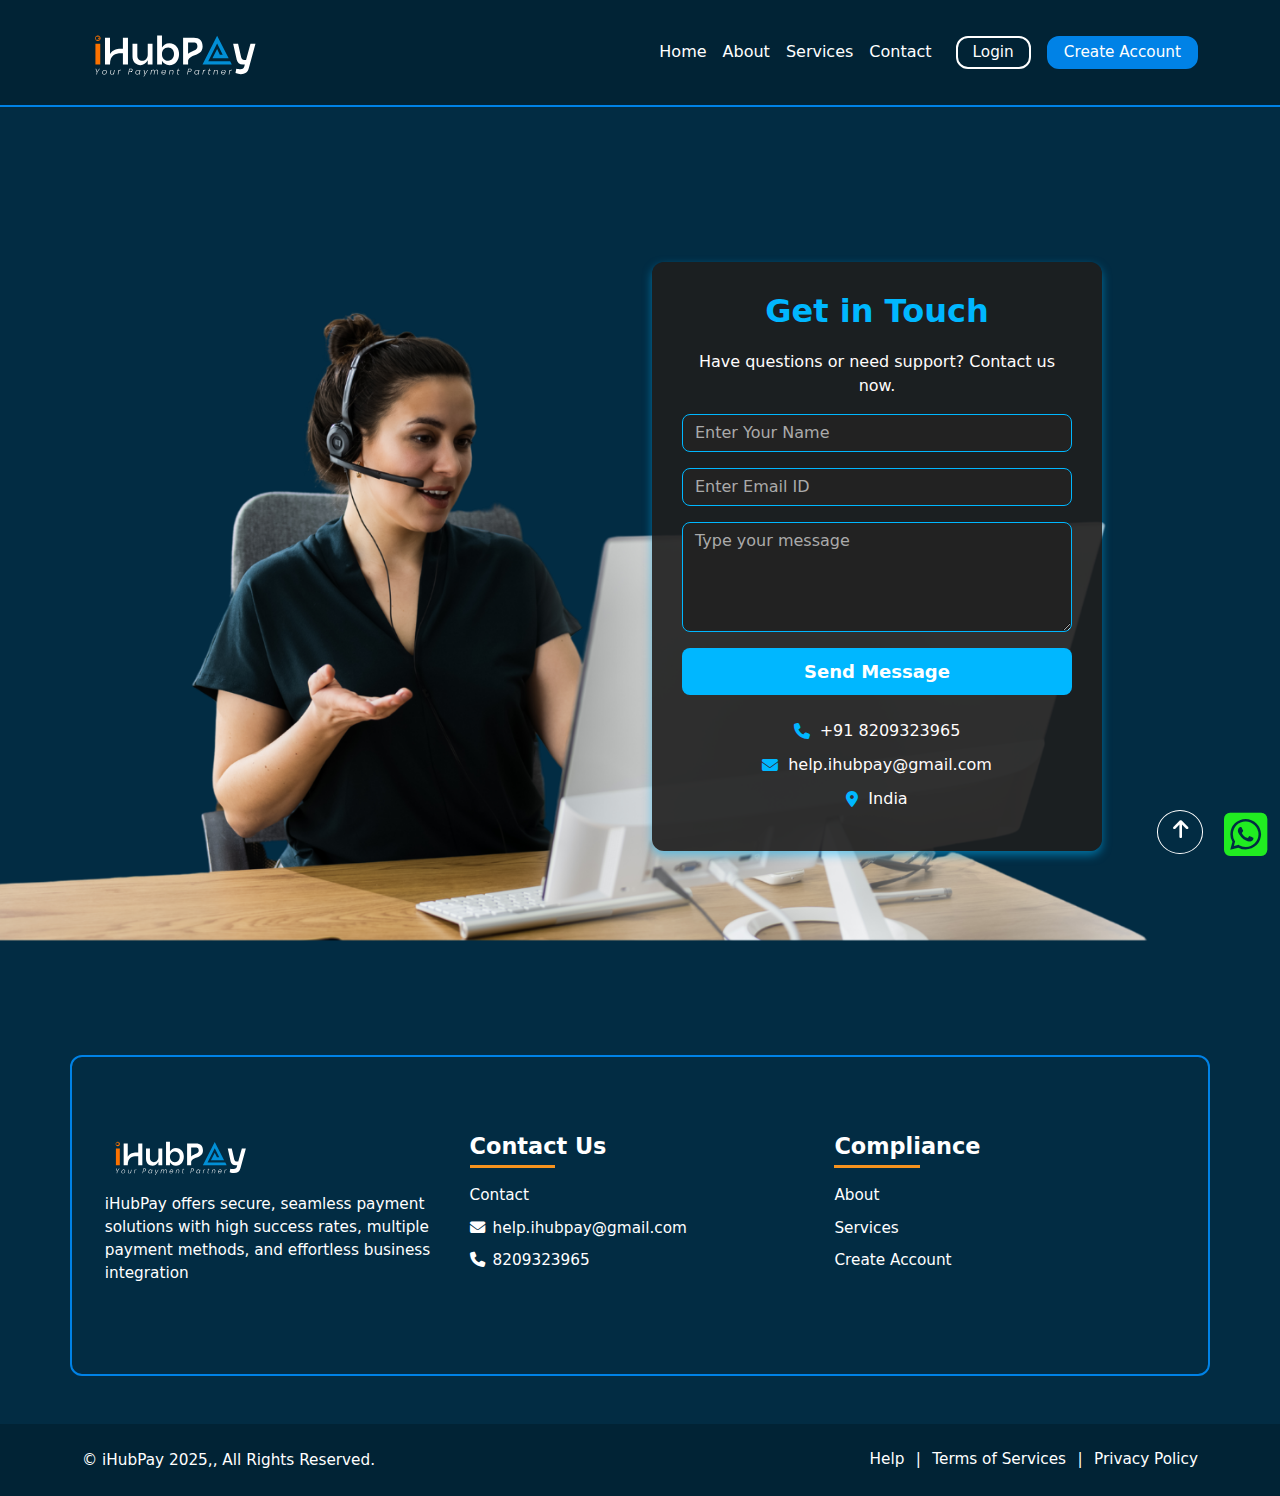
<file: pages/contact.html>
<!DOCTYPE html>
<html lang="en">
<head>
    <meta charset="UTF-8">
    <meta name="viewport" content="width=device-width, initial-scale=1.0">
    <title>Contact Us | iHubPay</title>

       
    <!-- -----------fav-icon------------ -->
    <link rel="icon" type="image/png" sizes="196x196" href="../image/fave-icon.svg">
  <!-- bootstrap cdn -->
  <link href="https://cdn.jsdelivr.net/npm/bootstrap@5.3.0/dist/css/bootstrap.min.css" rel="stylesheet">
  <!-- wow.js -->
  <script src="https://cdnjs.cloudflare.com/ajax/libs/wow/1.1.2/wow.min.js"
    integrity="sha512-Eak/29OTpb36LLo2r47IpVzPBLXnAMPAVypbSZiZ4Qkf8p/7S/XRG5xp7OKWPPYfJT6metI+IORkR5G8F900+g=="
    crossorigin="anonymous" referrerpolicy="no-referrer"></script>
  <!-- animate.css -->
  <link rel="stylesheet" href="https://cdnjs.cloudflare.com/ajax/libs/animate.css/4.1.1/animate.min.css" />
  <!-- fontawesome cdn -->
  <link rel="stylesheet" href="https://cdnjs.cloudflare.com/ajax/libs/font-awesome/6.5.1/css/all.min.css">
  <!-- --------------owl-carousel cdn-------------- -->
  <link rel="stylesheet" href="https://cdnjs.cloudflare.com/ajax/libs/OwlCarousel2/2.3.4/assets/owl.carousel.min.css" />
  <link rel="stylesheet"
    href="https://cdnjs.cloudflare.com/ajax/libs/OwlCarousel2/2.3.4/assets/owl.theme.default.min.css" />
  
  <link rel="stylesheet" href="../style.css">
  <!-- responsive css -->
  <link rel="stylesheet" href="../responsive.css">

    <style>
        .contact-section {
            background: url('../image/ggg.png'); /* Background Image */
            background-color: #022c43;
            background-size: cover;
            display: flex;
            justify-content: center;
            align-items: center;
            height: 100vh;
            color: #fffcfc;
        }



        .contact-container {
            max-width: 450px;
            padding: 30px;
            background: rgba(30, 30, 30, 0.9);
            border-radius: 12px;
            box-shadow: 0 4px 10px rgba(0, 183, 255, 0.5);
            text-align: center;
        }

        .contact-title {
            font-weight: bold;
            color: #00b7ff;
            margin-bottom: 20px;
        }

        .form-control {
            border-radius: 8px;
            background: #222;
            border: 1px solid #00b7ff;
            color: white;
        }

        .form-control::placeholder {
            color: #aaa;
        }

        .contact-btn {
            background-color: #00b7ff;
            color: white;
            font-size: 18px;
            font-weight: bold;
            padding: 10px;
            border-radius: 8px;
            transition: 0.3s;
            border: none;
        }

        .contact-btn:hover {
            background-color: #0085cc;
            box-shadow: 0 0 10px #00b7ff;
            animation: rubberBand;
            animation-duration: 2s;
        }

        .contact-info p {
            font-size: 16px;
            margin: 10px 0;
            display: flex;
            align-items: center;
            justify-content: center;
        }

        .contact-info i {
            margin-right: 10px;
            color: #00b7ff;
        }
        .sign-inlogo{
            padding-top: calc(20px + 0.5vw);
            height: calc(80px + 0.2vw);
            padding-left: 10%;
            /* filter: brightness(0) invert(1); */
        }
    </style>
</head>
<body>



    <!-- Navbar -->
  <nav class="navbar navbar-expand-lg py-3">
    <div class="container">
      <a class="navbar-brand fw-bold" href="../index.html">
        <img class="logo-img" src="../image/logopay.svg" alt="iHubPay Logo">
      </a>
      <button class="navbar-toggler mytogller" type="button" data-bs-toggle="collapse" data-bs-target="#navbarNav">
        <i class="text-white fa-solid fa-bars"></i>
      </button>
      <div class="collapse navbar-collapse" id="navbarNav">
        <ul class="navbar-nav ms-auto">
          <li class="nav-item"><a class="nav-col nav-link" href="../index.html">Home</a></li>
          <li class="nav-item"><a class="nav-col nav-link" href="about.html">About</a></li>
          <li class="nav-item"><a class="nav-col nav-link" href="services.html">Services</a></li>
          <li class="nav-item"><a class="nav-col nav-link" href="contact.html">Contact</a></li>
          <div class="d-flex align-items-center">
            <a href="../pages/login.html" class="login-mybtn mx-lg-3">Login</a>
            <a href="../pages/contact.html" class="create-mybtn">Create Account</a>
          </div>
        </ul>
      </div>
    </div>
  </nav>



   <div class="contact-section">
    <div class="container-fluid">
        <div class="row">
            <div class="col-xxl-6 col-xl-6 col-lg-6 col-md-4 col-sm-12 mb-sm-4">
                <!-- <a href="../index.html"><img src="../image/logopay.svg" alt="logo" class="sign-inlogo"></a> -->
            </div>
            <div class="col-xxl-6 col-xl-6 col-lg-6 col-md-8 col-sm-12">
                <div class="contact-container">
                    <h2 class="contact-title">Get in Touch</h2>
                    <p>Have questions or need support? Contact us now.</p>

                    <form>
                        <div class="mb-3">
                            <input type="text" class="form-control" placeholder="Enter Your Name" required>
                        </div>
                        <div class="mb-3">
                            <input type="email" class="form-control" placeholder="Enter Email ID" required>
                        </div>
                        <div class="mb-3">
                            <textarea class="form-control" rows="4" placeholder="Type your message"></textarea>
                        </div>
                        <button type="submit" class="btn contact-btn w-100">Send Message</button>
                    </form>

                    <div class="contact-info mt-4">
                        <p><i class="fa-solid fa-phone"></i> +91 8209323965</p>
                        <p><i class="fa-solid fa-envelope"></i>help.ihubpay@gmail.com</p>
                        <p><i class="fa-solid fa-map-marker-alt"></i> India</p>
                    </div>
                </div>
            </div>
        </div>
    </div>
   </div>


    <footer class="myfooter">
        <div class="container myfooter-container my-5">
            <div class="row">
                <div class="col-xxl-4 col-xl-4 col-lg-4 col-md-6 col-sm-12">
                    <img class="footlogo-img" src="../image/logo.svg" alt="">
                    <p class="footlogo-desc">
                        iHubPay offers secure, seamless payment solutions with high success rates, multiple payment
                        methods, and effortless business integration
                    </p>
                </div>
    
                <div class="col-xxl-4 col-xl-4 col-lg-4 col-md-6 col-sm-12">
                    <p class="footer-heading">Contact Us</p>
                    <menu class="foot-menu">
                        <li><a href="contact.html">Contact</a></li>
                        <li><a href="mailto:help.ihubpay@gmail.com"><i class="pe-2 fa-solid fa-envelope"></i>help.ihubpay@gmail.com</a></li>
                        <li><a href="tel:+918209323965"><i class="pe-2 fa-solid fa-phone"></i>8209323965</a></li>
                    </menu>
                </div>
                <div class="col-xxl-4 col-xl-4 col-lg-4 col-md-6 col-sm-12">
                    <p class="footer-heading">Compliance</p>
                    <menu class="foot-menu">
                        <li><a href="about.html">About</a></li>
                        <li><a href="services.html">Services</a></li>
                        <li><a href="createaccount.html">Create Account</a></li>
                    </menu>
                </div>
            </div>
    
    
        </div>
    
        <div class="container-fluid copyright-sect py-4">
            <div class="container">
                <div class="row align-items-center">
                    <div class="col-xxl-6 col-xl-6 col-md-6 col-sm-12 copyright-media">
                        <span class="copyright">&#169; iHubPay 2025,, All Rights Reserved.</span>
                    </div>
                    <div class="col-xxl-6 col-xl-6 col-md-6 col-sm-12 foot-helpline d-flex justify-content-end align-items-center copyright-media2">
    
                        <a class="foot-help" href="mailto:help.ihubpay@gmail.com">Help</a>
                        <span class="foot-line">|</span>
                        <a class="foot-help" href="#">Terms of Services</a>
                        <span class="foot-line">|</span>
                        <a class="foot-help" href="#">Privacy Policy</a>
                    </div>
                </div>
            </div>
        </div>
    </footer>
    
      <!-- whatsbtn -->
      <div class="whats-appbtn">
        <a href="https://api.whatsapp.com/send?phone=+918209323965&text=Can%20I%20know%20more%20about%20your%20service.."
          target='_blank'>
          <i class="fa-brands fa-square-whatsapp"></i>
        </a>
      </div>
    
    
      <!-- airo-btn -->
      <div class="airo-topbtn">
        <a href="#">
            <i class="fa-solid fa-arrow-up"></i>
        </a>
    </div>
</body>
</html>
</file>
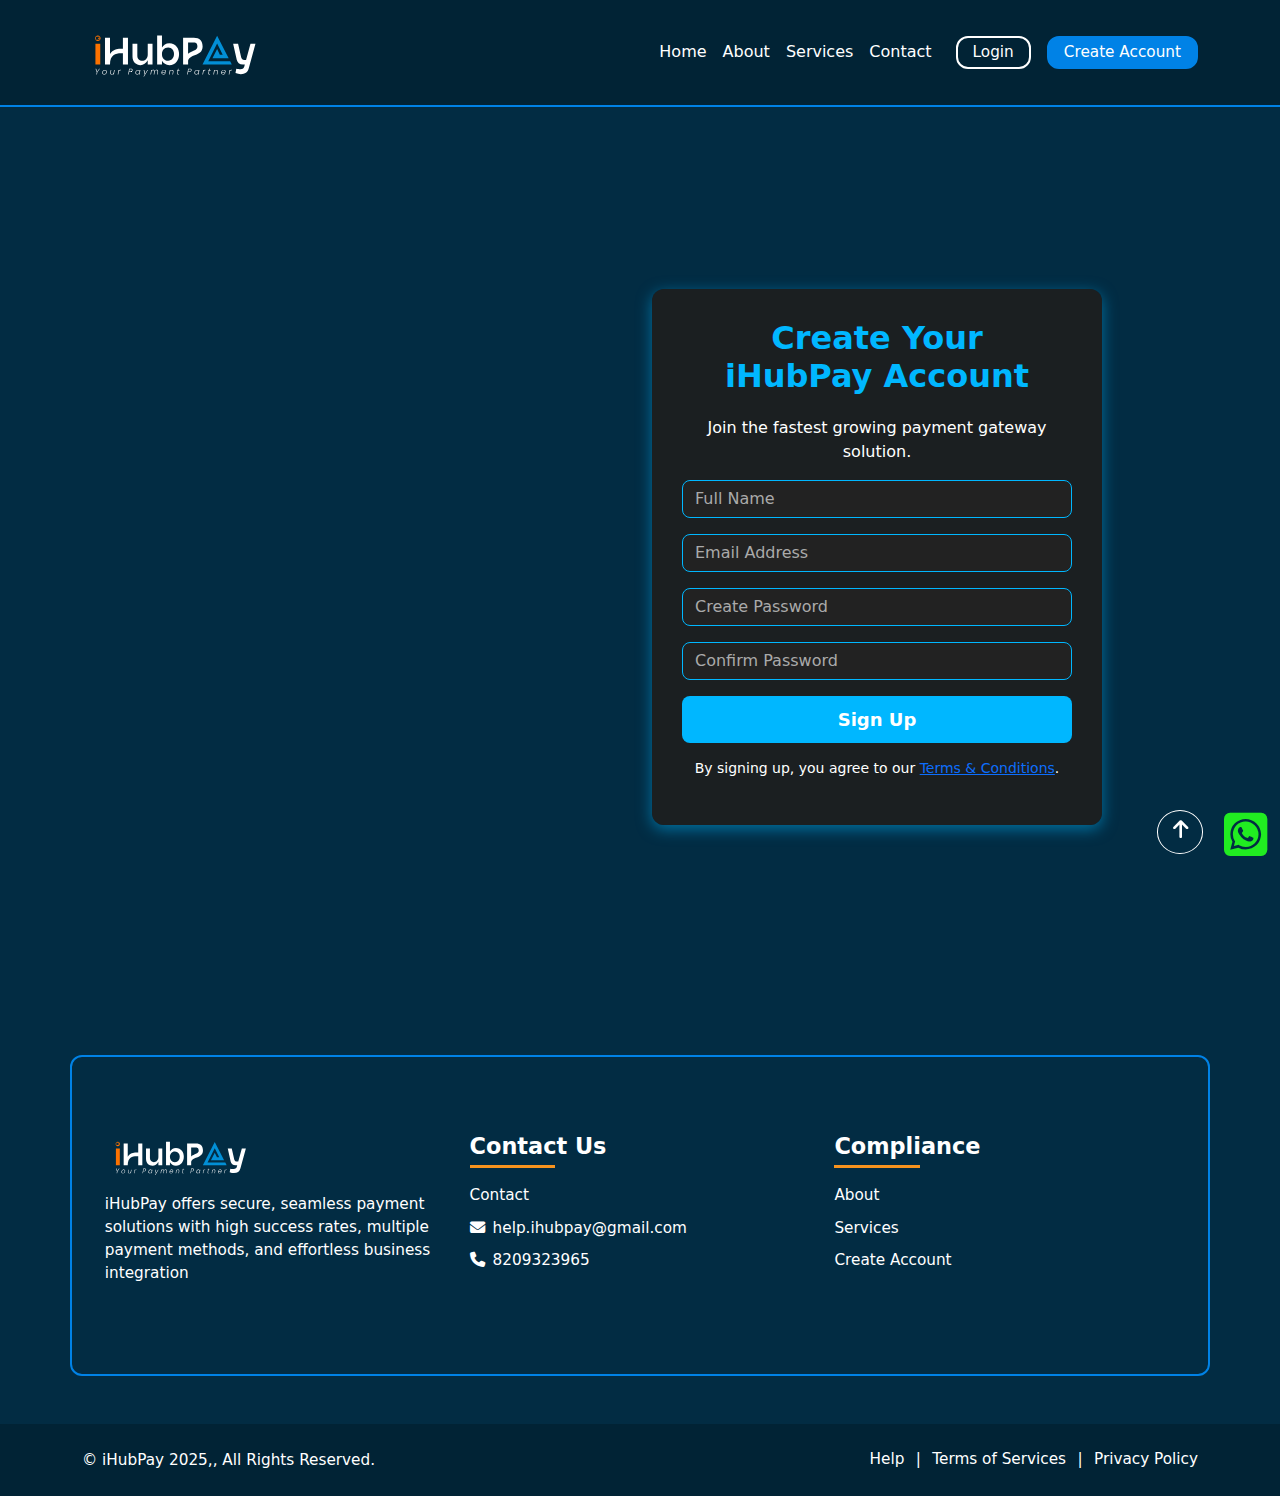
<file: pages/createaccount.html>
<!DOCTYPE html>
<html lang="en">
<head>
    <meta charset="UTF-8">
    <meta name="viewport" content="width=device-width, initial-scale=1.0">
    <title>Create Account | iHubPay</title>
        <!-- -----------fav-icon------------ -->
    <link rel="icon" type="image/png" sizes="196x196" href="../image/fave-icon.svg">
    <!-- bootstrap cdn -->
    <link href="https://cdn.jsdelivr.net/npm/bootstrap@5.3.0/dist/css/bootstrap.min.css" rel="stylesheet">
    <!-- wow.js -->
    <script src="https://cdnjs.cloudflare.com/ajax/libs/wow/1.1.2/wow.min.js"
      integrity="sha512-Eak/29OTpb36LLo2r47IpVzPBLXnAMPAVypbSZiZ4Qkf8p/7S/XRG5xp7OKWPPYfJT6metI+IORkR5G8F900+g=="
      crossorigin="anonymous" referrerpolicy="no-referrer"></script>
    <!-- animate.css -->
    <link rel="stylesheet" href="https://cdnjs.cloudflare.com/ajax/libs/animate.css/4.1.1/animate.min.css" />
    <!-- fontawesome cdn -->
    <link rel="stylesheet" href="https://cdnjs.cloudflare.com/ajax/libs/font-awesome/6.5.1/css/all.min.css">
    <!-- --------------owl-carousel cdn-------------- -->
    <link rel="stylesheet" href="https://cdnjs.cloudflare.com/ajax/libs/OwlCarousel2/2.3.4/assets/owl.carousel.min.css" />
    <link rel="stylesheet"
      href="https://cdnjs.cloudflare.com/ajax/libs/OwlCarousel2/2.3.4/assets/owl.theme.default.min.css" />
    
    <link rel="stylesheet" href="../style.css">
    <!-- responsive css -->
    <link rel="stylesheet" href="../responsive.css">
    <style>
        .create-account{
            background-color: #022c43;
            background-size: cover;
            display: flex;
            justify-content: center;
            align-items: center;
            height: 100vh;
            color: white;
        }


        

        .account-container {
            max-width: 450px;
            padding: 30px;
            background: rgba(30, 30, 30, 0.9);
            border-radius: 12px;
            box-shadow: 0 4px 15px rgba(0, 183, 255, 0.5);
            text-align: center;
        }

        .account-title {
            font-weight: bold;
            color: #00b7ff;
            margin-bottom: 20px;
        }

        .form-control {
            border-radius: 8px;
            background: #222;
            border: 1px solid #00b7ff;
            color: white;
        }

        .form-control::placeholder {
            color: #aaa;
        }

        .account-btn {
            background-color: #00b7ff;
            color: white;
            font-size: 18px;
            font-weight: bold;
            padding: 10px;
            border-radius: 8px;
            transition: 0.3s;
            border: none;
        }

        .account-btn:hover {
            background-color: #0085cc;
            box-shadow: 0 0 10px #00b7ff;
        }

        .info-text {
            font-size: 14px;
            margin-top: 15px;
        }

        .sign-inlogo {
            padding-top: 20px;
            height: 80px;
            padding-left: 10%;
            /* filter: brightness(0) invert(1); */
        }

        @media(max-width:768px){
            body{
                height: 110vh;
            }
        }
    </style>
</head>
<body>



    <!-- Navbar -->
  <nav class="navbar navbar-expand-lg py-3">
    <div class="container">
      <a class="navbar-brand fw-bold" href="../index.html">
        <img class="logo-img" src="../image/logopay.svg" alt="iHubPay Logo">
      </a>
      <button class="navbar-toggler mytogller" type="button" data-bs-toggle="collapse" data-bs-target="#navbarNav">
        <i class="text-white fa-solid fa-bars"></i>
      </button>
      <div class="collapse navbar-collapse" id="navbarNav">
        <ul class="navbar-nav ms-auto">
          <li class="nav-item"><a class="nav-col nav-link" href="../index.html">Home</a></li>
          <li class="nav-item"><a class="nav-col nav-link" href="about.html">About</a></li>
          <li class="nav-item"><a class="nav-col nav-link" href="services.html">Services</a></li>
          <li class="nav-item"><a class="nav-col nav-link" href="contact.html">Contact</a></li>
          <div class="d-flex align-items-center">
            <a href="../pages/login.html" class="login-mybtn mx-lg-3">Login</a>
            <a href="../pages/contact.html" class="create-mybtn">Create Account</a>
          </div>
        </ul>
      </div>
    </div>
  </nav>


  <div class="create-account">
    <div class="container-fluid">
        <div class="row">
            <div class="col-xxl-6 col-xl-6 col-lg-6 col-md-4 col-sm-12 mb-sm-4">
                <!-- <a href="../index.html"><img src="../image/logopay.svg" alt="logo" class="sign-inlogo"></a> -->
            </div>
            <div class="col-xxl-6 col-xl-6 col-lg-6 col-md-8 col-sm-12">
                <div class="account-container">
                    <h2 class="account-title">Create Your <br> iHubPay Account</h2>
                    <p>Join the fastest growing payment gateway solution.</p>
                    <form>
                        <div class="mb-3">
                            <input type="text" class="form-control" placeholder="Full Name" required>
                        </div>
                        <div class="mb-3">
                            <input type="email" class="form-control" placeholder="Email Address" required>
                        </div>
                        <div class="mb-3">
                            <input type="password" class="form-control" placeholder="Create Password" required>
                        </div>
                        <div class="mb-3">
                            <input type="password" class="form-control" placeholder="Confirm Password" required>
                        </div>
                        <button type="submit" class="btn account-btn w-100">Sign Up</button>
                    </form>
                    <p class="info-text">By signing up, you agree to our <a href="#">Terms & Conditions</a>.</p>
                </div>
            </div>
        </div>
    </div>
  </div>
   




    <footer class="myfooter">
        <div class="container myfooter-container my-5">
            <div class="row">
                <div class="col-xxl-4 col-xl-4 col-lg-4 col-md-6 col-sm-12">
                    <img class="footlogo-img" src="../image/logo.svg" alt="">
                    <p class="footlogo-desc">
                        iHubPay offers secure, seamless payment solutions with high success rates, multiple payment
                        methods, and effortless business integration
                    </p>
                </div>
    
                <div class="col-xxl-4 col-xl-4 col-lg-4 col-md-6 col-sm-12">
                    <p class="footer-heading">Contact Us</p>
                    <menu class="foot-menu">
                        <li><a href="contact.html">Contact</a></li>
                        <li><a href="mailto:help.ihubpay@gmail.com"><i class="pe-2 fa-solid fa-envelope"></i>help.ihubpay@gmail.com</a></li>
                        <li><a href="tel:+918209323965"><i class="pe-2 fa-solid fa-phone"></i>8209323965</a></li>
                    </menu>
                </div>
                <div class="col-xxl-4 col-xl-4 col-lg-4 col-md-6 col-sm-12">
                    <p class="footer-heading">Compliance</p>
                    <menu class="foot-menu">
                        <li><a href="about.html">About</a></li>
                        <li><a href="services.html">Services</a></li>
                        <li><a href="createaccount.html">Create Account</a></li>
                    </menu>
                </div>
            </div>
    
    
        </div>
    
        <div class="container-fluid copyright-sect py-4">
            <div class="container">
                <div class="row align-items-center">
                    <div class="col-xxl-6 col-xl-6 col-md-6 col-sm-12 copyright-media">
                        <span class="copyright">&#169; iHubPay 2025,, All Rights Reserved.</span>
                    </div>
                    <div class="col-xxl-6 col-xl-6 col-md-6 col-sm-12 foot-helpline d-flex justify-content-end align-items-center copyright-media2">
    
                        <a class="foot-help" href="mailto:help.ihubpay@gmail.com">Help</a>
                        <span class="foot-line">|</span>
                        <a class="foot-help" href="#">Terms of Services</a>
                        <span class="foot-line">|</span>
                        <a class="foot-help" href="#">Privacy Policy</a>
                    </div>
                </div>
            </div>
        </div>
    </footer>
    
      <!-- whatsbtn -->
      <div class="whats-appbtn">
        <a href="https://api.whatsapp.com/send?phone=+918209323965&text=Can%20I%20know%20more%20about%20your%20service.."
          target='_blank'>
          <i class="fa-brands fa-square-whatsapp"></i>
        </a>
      </div>
    
    
      <!-- airo-btn -->
      <div class="airo-topbtn">
        <a href="#">
            <i class="fa-solid fa-arrow-up"></i>
        </a>
    </div>
</body>
</html>
</file>
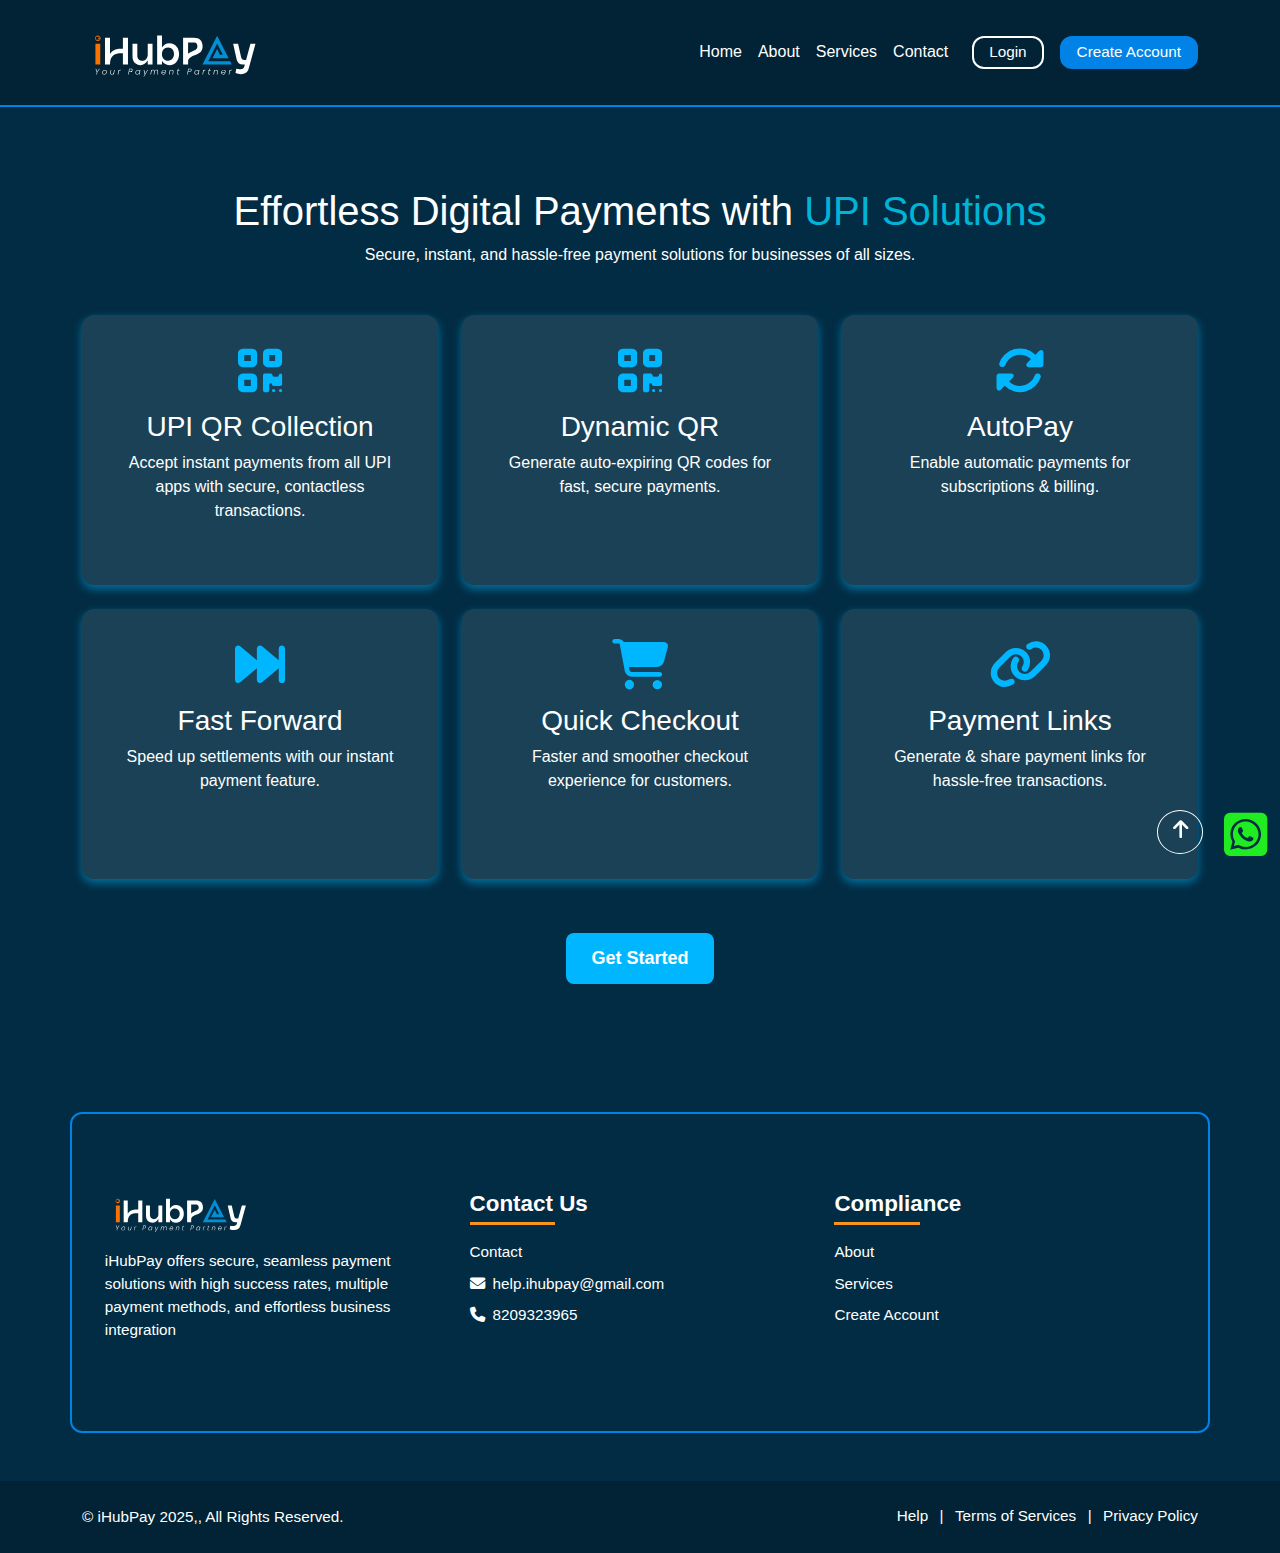
<file: pages/services.html>
<!DOCTYPE html>
<html lang="en">
<head>
    <meta charset="UTF-8">
    <meta name="viewport" content="width=device-width, initial-scale=1.0">
    <title>Our Services | iHubPay</title>
        <!-- -----------fav-icon------------ -->
        <link rel="icon" type="image/png" sizes="196x196" href="../image/fave-icon.svg">
    <!-- bootstrap cdn -->
    <link href="https://cdn.jsdelivr.net/npm/bootstrap@5.3.0/dist/css/bootstrap.min.css" rel="stylesheet">

<!-- wow.js -->
<script src="https://cdnjs.cloudflare.com/ajax/libs/wow/1.1.2/wow.min.js" integrity="sha512-Eak/29OTpb36LLo2r47IpVzPBLXnAMPAVypbSZiZ4Qkf8p/7S/XRG5xp7OKWPPYfJT6metI+IORkR5G8F900+g==" crossorigin="anonymous" referrerpolicy="no-referrer"></script>
<!-- animate.css -->
<link
rel="stylesheet"
href="https://cdnjs.cloudflare.com/ajax/libs/animate.css/4.1.1/animate.min.css"
/>
    <!-- fontawesome cdn -->
    <link rel="stylesheet" href="https://cdnjs.cloudflare.com/ajax/libs/font-awesome/6.5.1/css/all.min.css">
    <link rel="stylesheet" href="../style.css">
    <link rel="stylesheet" href="../responsive.css">
    <style>
        body {
            background: #022c43;
            color: white;
            font-family: 'Poppins', sans-serif;
        }
        .services-section {
            padding: 80px 0;
            text-align: center;
        }
        .service-box {
            background: rgba(255, 255, 255, 0.1);
            padding: 30px;
            border-radius: 12px;
            box-shadow: 0 4px 10px rgba(0, 183, 255, 0.5);
            transition: transform 0.3s, box-shadow 0.3s;
            min-height: 270px;
            position: relative;
            overflow: hidden;
        }
        .service-box:hover {
            background: rgba(0, 183, 255, 0.5);
            transform: translateY(-8px);
            box-shadow: 0 6px 15px rgba(0, 183, 255, 0.7);
            animation: pulse 1s;
        }
        .service-icon {
            font-size: 50px;
            color: #00b7ff;
            margin-bottom: 15px;
            transition: transform 0.3s;
        }
        .service-box:hover .service-icon {
            transform: scale(1.2);
        }
        .cta-button {
            display: inline-block;
            margin-top: 30px;
            padding: 12px 25px;
            background: #00b7ff;
            color: white;
            font-size: 18px;
            font-weight: bold;
            border-radius: 8px;
            text-decoration: none;
            transition: 0.3s;
        }
        .cta-button:hover {
            background: #0085cc;
            box-shadow: 0 0 10px #00b7ff;
        }
        .about-section {
            background: rgba(0, 0, 0, 0.2);
            padding: 60px;
            text-align: center;
            border-radius: 12px;
            margin-top: 50px;
        }
    </style>
</head>
<body>
 <!-- Navbar -->
 <nav class="navbar navbar-expand-lg py-3">
    <div class="container">
        <a class="navbar-brand fw-bold" href="../index.html">
            <img class="logo-img" src="../image/logopay.svg" alt="iHubPay Logo">
        </a>
        <button class="navbar-toggler mytogller" type="button" data-bs-toggle="collapse" data-bs-target="#navbarNav">
            <i class="text-white fa-solid fa-bars"></i>
        </button>
        <div class="collapse navbar-collapse" id="navbarNav">
            <ul class="navbar-nav ms-auto">
                <li class="nav-item"><a class="nav-col nav-link" href="../index.html">Home</a></li>
                <li class="nav-item"><a class="nav-col nav-link" href="about.html">About</a></li>
                <li class="nav-item"><a class="nav-col nav-link" href="services.html">Services</a></li>
                <li class="nav-item"><a class="nav-col nav-link" href="contact.html">Contact</a></li>
                <div class="d-flex align-items-center">
                    <a href="login.html" class="login-mybtn mx-lg-3">Login</a>
                    <a href="contact.html" class="create-mybtn">Create Account</a>
            </div>
            </ul>
        </div>
    </div>
</nav>





    <!-- Hero Section -->
    <section class="services-section">
        <div class="container">
            <h1 class="animate__animated animate__fadeInDown">Effortless Digital Payments with <span style="color: #00b4d8;">UPI Solutions</span></h1>
            <p class="mb-5">Secure, instant, and hassle-free payment solutions for businesses of all sizes.</p>
            <div class="row">
                <div class="col-md-4 mb-4">
                    <div class="service-box animate__animated animate__zoomIn">
                        <i class="fas fa-qrcode service-icon"></i>
                        <h3 class="service-title">UPI QR Collection</h3>
                        <p class="service-description">Accept instant payments from all UPI apps with secure, contactless transactions.</p>
                    </div>
                </div>
                <div class="col-md-4 mb-4">
                    <div class="service-box animate__animated animate__zoomIn">
                        <i class="fas fa-qrcode service-icon"></i>
                        <h3 class="service-title">Dynamic QR</h3>
                        <p class="service-description">Generate auto-expiring QR codes for fast, secure payments.</p>
                    </div>
                </div>
                <div class="col-md-4 mb-4">
                    <div class="service-box animate__animated animate__zoomIn">
                        <i class="fas fa-sync-alt service-icon"></i>
                        <h3 class="service-title">AutoPay</h3>
                        <p class="service-description">Enable automatic payments for subscriptions & billing.</p>
                    </div>
                </div>
                <div class="col-md-4 mb-4">
                    <div class="service-box animate__animated animate__zoomIn">
                        <i class="fas fa-fast-forward service-icon"></i>
                        <h3 class="service-title">Fast Forward</h3>
                        <p class="service-description">Speed up settlements with our instant payment feature.</p>
                    </div>
                </div>
                <div class="col-md-4 mb-4">
                    <div class="service-box animate__animated animate__zoomIn">
                        <i class="fas fa-shopping-cart service-icon"></i>
                        <h3 class="service-title">Quick Checkout</h3>
                        <p class="service-description">Faster and smoother checkout experience for customers.</p>
                    </div>
                </div>
                <div class="col-md-4 mb-4">
                    <div class="service-box animate__animated animate__zoomIn">
                        <i class="fas fa-link service-icon"></i>
                        <h3 class="service-title">Payment Links</h3>
                        <p class="service-description">Generate & share payment links for hassle-free transactions.</p>
                    </div>
                </div>
            </div>
            <a href="#" class="cta-button animate__animated animate__fadeInUp">Get Started</a>
        </div>
    </section>

    
    

    <footer class="myfooter">
        <div class="container myfooter-container my-5">
            <div class="row">
                <div class="col-xxl-4 col-xl-4 col-lg-4 col-md-6 col-sm-12">
                    <img class="footlogo-img" src="../image/logo.svg" alt="">
                    <p class="footlogo-desc">
                        iHubPay offers secure, seamless payment solutions with high success rates, multiple payment
                        methods, and effortless business integration
                    </p>
                </div>
    
                <div class="col-xxl-4 col-xl-4 col-lg-4 col-md-6 col-sm-12">
                    <p class="footer-heading">Contact Us</p>
                    <menu class="foot-menu">
                        <li><a href="contact.html">Contact</a></li>
                        <li><a href="mailto:help.ihubpay@gmail.com"><i class="pe-2 fa-solid fa-envelope"></i>help.ihubpay@gmail.com</a></li>
                        <li><a href="tel:+918209323965"><i class="pe-2 fa-solid fa-phone"></i>8209323965</a></li>
                    </menu>
                </div>
                <div class="col-xxl-4 col-xl-4 col-lg-4 col-md-6 col-sm-12">
                    <p class="footer-heading">Compliance</p>
                    <menu class="foot-menu">
                        <li><a href="about.html">About</a></li>
                        <li><a href="services.html">Services</a></li>
                        <li><a href="createaccount.html">Create Account</a></li>
                    </menu>
                </div>
            </div>
    
    
        </div>
    
        <div class="container-fluid copyright-sect py-4">
            <div class="container">
                <div class="row align-items-center">
                    <div class="col-xxl-6 col-xl-6 col-md-6 col-sm-12 copyright-media">
                        <span class="copyright">&#169; iHubPay 2025,, All Rights Reserved.</span>
                    </div>
                    <div class="col-xxl-6 col-xl-6 col-md-6 col-sm-12 foot-helpline d-flex justify-content-end align-items-center copyright-media2">
    
                        <a class="foot-help" href="mailto:help.ihubpay@gmail.com">Help</a>
                        <span class="foot-line">|</span>
                        <a class="foot-help" href="#">Terms of Services</a>
                        <span class="foot-line">|</span>
                        <a class="foot-help" href="#">Privacy Policy</a>
                    </div>
                </div>
            </div>
        </div>
    </footer>
    
      <!-- whatsbtn -->
      <div class="whats-appbtn">
        <a href="https://api.whatsapp.com/send?phone=+918209323965&text=Can%20I%20know%20more%20about%20your%20service.."
          target='_blank'>
          <i class="fa-brands fa-square-whatsapp"></i>
        </a>
      </div>
    
    
      <!-- airo-btn -->
      <div class="airo-topbtn">
        <a href="#">
            <i class="fa-solid fa-arrow-up"></i>
        </a>
    </div>
    
    


    <!-- wow js -->
     <script>
        new WOW().init();
     </script>
    <script src="https://cdn.jsdelivr.net/npm/bootstrap@5.3.0/dist/js/bootstrap.bundle.min.js"></script>
</body>
</html>
</file>
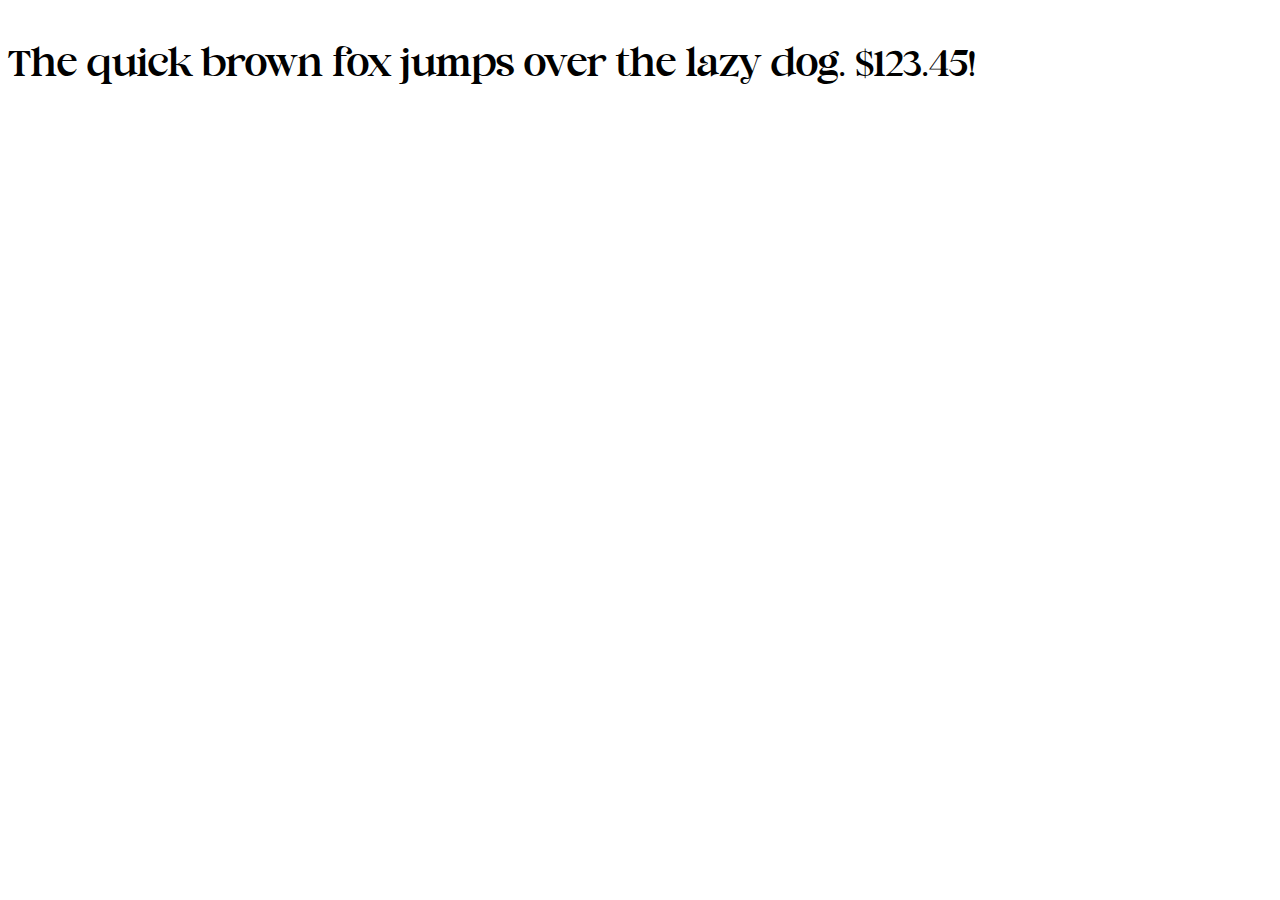
<file: Font/cinema-sunday/Web-TT/cinema sunday.html>
<!DOCTYPE html PUBLIC "-//W3C//DTD XHTML 1.0 Strict//EN" "http://www.w3.org/TR/xhtml1/DTD/xhtml1-strict.dtd">
<html lang="en" xml:lang="en" xmlns="http://www.w3.org/1999/xhtml">
<head>
<meta content="text/html; charset=utf-8" http-equiv="content-type"/>
<meta content="en-us" http-equiv="Content-Language"/>
<title>cinema sunday Regular - Web Font Specimen</title>
<link rel="stylesheet" type="text/css" media="screen" href="cinema sunday.css" />
<style type="text/css" media="screen">
body { font-size: 42px; font-family: "cinemasunday", Georgia; }
</style>
</head>
<body>
<p contenteditable="true">The quick brown fox jumps over the lazy dog. $123.45!</p>
</body>
</html>
</file>
<file: style.css>
*{
    margin: 0;
    padding: 0;
    box-sizing: border-box;
}

/* _________add font family___________ */

@font-face{
    font-family: mytekure;
    src: url('Font/Tektur/static/Tektur-SemiBold.ttf');
}
@font-face{
    font-family: cinema-sunday;
    src: url('Font/cinema-sunday/Web-TT/cinema\ sunday.ttf');
}
@font-face{
    font-family: georgi;
    src: url('Font/georgi/GeorginoDisplay-Regular.ttf');
}

@font-face{
    font-family: nba-rachit;
    src: url('Font/nbarchit/NBArchitektStdNeue-Regular.otf');
}
:root {
    --primary-color: #0082E6;
    --accent-color: #F7931E;
    --myBlack:#043448;
    --darkBlue:#005249 ;
    --myWhite:#ffffff;
    --dimWhite:#ada7a7;
}

body{
    background-color: #022c43;
}

/* navbar */
nav{
    background-color: rgba(0, 0, 0, 0.2);
    border-bottom: 2px solid #0082E6;
}



.btn-primary {
    background-color: var(--primary-color);
    border-color: var(--primary-color);
}
.btn-primary:hover {
    background-color: var(--accent-color);
    border-color: var(--accent-color);
}



.payment-image{
    height: calc(350px + 10vw);
    width: 70%;
}

.nav-col{
    color: var(--myWhite);
}

.nav-item:hover .nav-col{
    color: var(--accent-color);
}


.login-mybtn{
    text-decoration: none;
    color: var(--myWhite);
    padding: 3px 15px;
    border: 0.13rem solid var(--myWhite);
    border-radius: 12px;
    font-size: calc(14px + 0.1vw);
    font-weight: 500;
}
.login-mybtn:hover{
    background-color: var(--myWhite);
    color: var(--accent-color);
    border: 2px solid var(--myWhite);
    border-radius: 12px;
}

.create-mybtn{
    background-color:var(--primary-color);
    text-decoration: none;
    color: var(--myWhite);
    padding: 3px 15px;
    border: 0.13rem solid var(--primary-color);
    border-radius: 12px;
    font-size: calc(14px + 0.1vw);
    font-weight: 500;
}
.create-mybtn:hover{
    background-color: var(--accent-color);
    border: 2px solid var(--accent-color);
    border-radius: 12px;
}

.logo-img{
    height: calc(50px + 1vw);
}

/* first-section */
.hero-section {
    background: #022c43;
    min-height: 65vh;
    display: flex;
    align-items: center;
    justify-content: center;
}

.your-trusted{
    font-size: calc(30px + 5vw);
    line-height: calc(30px + 5vw);
    text-transform:capitalize;
    color: var(--myWhite);
    /* font-family: cinema-sunday; */
    font-family: georgi;

}
.your-trusted span{
    display: inline-block;

}
.hero-text{
    margin-top: calc(10px + 0.5vw);
    font-size: 1.2rem;
    color: var(--myWhite);
}

.hero-btn{
    display: inline-block;
    margin-top: calc(10px + 0.5vw);
    text-decoration: none;
    color: var(--myWhite);
    padding: 10px 15px;
    border: 2px solid var(--myWhite);
    border-radius: 12px;
    font-size: calc(14px + 0.2vw);
    font-weight: 500;
}
.hero-btn:hover{
    background-color: var(--accent-color);
    border: 2px solid var(--primary-color);

}
.about-ushead{
    font-size: calc(14px + 0.1vw);
    font-weight: 600;
    color: var(--primary-color);
}


.about-usdesc{
    font-family: nba-rachit;
    font-size: calc(18px + 0.2vw);
    font-weight: 700;
    color: var(--myWhite);
    text-align: start;
}


.about-description{
    font-size: calc(14px + 0.1vw);
    font-weight: 400;
    color: var(--dimWhite);
    text-align: start;
    margin-top: -10px;
}


.atihub{
    font-size: calc(16px + 0.1vw);
    font-weight: 600;
    color: var(--myWhite);
}

.dynamic-font{
    font-family: mytekure;
}


/* +++++++++++++++++++++++++++ */
.main-heading{
    font-size: calc(30px + 1vw);
    font-weight: 700;
    text-align: start;
    color: var(--myWhite);
    font-family: georgi;
    text-transform: capitalize;
}
.main-heading:hover {
    animation: bounce; /* Animate.css predefined animation */
    animation-duration: 1s;
}

/* ------------------for both card section-------------------  */
.first-card:hover {
    animation: pulse; /* Animate.css effect */
    animation-duration: 1s;
}

    .card-heading{
        font-size: calc(18px + 0.4vw);
        text-align: center;
        color:#00b4d8;
        font-weight: 600;
    }

    .card-description{
        font-size: calc(14px + 0.1vw);
        color: #ada7a7;
        font-weight: 400; 
    }

/* ++++++++++++Why Choose iHubPay?++++++++++++ */
.first-card{
    border: 5px solid #00b4d8;
    background-color: none!important;
}
.card-image{
    padding: 20px;
  display: flex;
  justify-content: center;
  align-items: center;
}
.card-imagechild{
    width: 100%;
    height: calc(180px + 1vw);
}

.card-description1{
    font-size: calc(14px + 0.1vw);
    color: #111;
    text-align: center;
    font-weight: 400; 
}


/* ------------Comprehensive Solutions------------- */
.comp-solutions{
    font-size: calc(30px + 1vw);
    font-weight: 700;
    font-family: georgi;
    color: var(--myWhite);
    text-transform: capitalize;
}
.feature-card {
    padding: 20px;
    background: var(--myWhite);
    border: 2px solid #00b4d8; /* Added white border */
    border-radius: 10px;
    text-align: center;
    transition: 0.3s;
}
.feature-card:hover {
    background: rgba(255, 255, 255, 0.2);
        /* background: rgba(0, 183, 255, 0.5); */
        transform: translateY(-8px);
        box-shadow: 0 6px 15px rgba(10, 138, 189, 0.7);
        animation: pulse 1s;
}
.feature-card i {
    font-size: 40px;
    color: #00b4d8;
    margin-bottom: 15px;
}
/* ++++++++++++++++++track-fast+++++++++++++++++++ */
.track-fast{
            background: rgba(0, 0, 0, 0.2);
    /* background:linear-gradient(to right, rgba(255,0,0,0), rgb(56, 56, 219)); */
}
.phone-seamless{
    height: calc(500px + 5vw);
}
.phone-seamless:hover {
    animation: zoomIn 0.5s;
    transform: scale(1.2);
}
.get-onboard{
    font-size: calc(20px + 0.6vw);
    font-weight: 600;
    color: var(--myWhite);
    /* text-align: start; */
}
.get-menu{
    list-style: none;
    text-align:start;
}

.get-menu li{
    line-height:calc(28px + 0.2vw);
    color: var(--myWhite);
}

.get-menu li i{
    display: inline-block;
    color:var(--accent-color);
    margin: 5px;
    padding: 6px 8px;
    background-color: var(--myWhite);
    border-radius: 100%;
}
.learn-morebtn{
    display: inline;
    line-height: 0px;
    text-decoration: none;
    color: var(--myBlack);
    padding: 12px 15px;
    font-size: calc(14px + 0.1vw);
    font-weight: 500;
    background-color:var(--myWhite);
    border-radius: 6px;
}
.learn-morebtn i{
    font-size: 12px;
    padding-left:5px;
}


/* footer */

.myfooter-container{
    margin-top: calc(30px + 1vw);
    margin-bottom: calc(30px + 1vw);
    padding: calc(60px + 1vw) calc(20px + 1vw);
    border: 2px solid #0082E6;
    border-radius: 12px;
}
.footlogo-img{
    height: calc(50px + 0.1vw);
}
.footlogo-desc{
    padding-top:calc(10px + 0.2vw);
    color: var(--myWhite);
    font-size: calc(14px + 0.1vw);
    font-weight: 500;
}
.footer-heading{
    color: var(--myWhite);
    font-size: calc(16px + 0.5vw);
    font-weight: 600;
    position: relative;
}
.footer-heading::after {
    content: ""; 
    position: absolute;
    left: 0;
    bottom: -5px;
    width: 25%;
    height: 3px; 
    background-color:var(--accent-color); 
  }

.foot-menu{
    list-style: none;
}
.foot-menu li{
    line-height: calc(25px + 0.5vw);
}
.foot-menu li a{
    text-decoration: none;
    color: var(--myWhite);
    font-size: calc(14px + 0.1vw);
    font-weight: 400;
}
.foot-menu li a:hover{
    text-decoration: underline;
    font-size: calc(14px + 0.1vw);
    font-weight: 400;
}
.copyright-sect{
    background-color: rgba(0, 0, 0, 0.2);

}

.copyright{
    font-size: calc(14px + 0.1vw);
    font-weight: 500;
    color: var(--myWhite);
}
.foot-helpline a{
    text-decoration: none;
    font-size: calc(14px + 0.1vw);
    font-weight: 500;
    color: var(--myWhite);
    padding-left:calc(5px + 0.5vw);
}
.foot-helpline span{
    font-size: calc(14px + 0.1vw);
    font-weight: 500;
    color: var(--myWhite);
    padding-left:calc(5px + 0.5vw);
}


/* _____________whatsapp btn______________ */

.whats-appbtn{
    position: fixed;
    top: 90vh;
    right: 1%;
    z-index: 99999999999999;
}

.whats-appbtn i{
    font-size: calc(24px + 2vw);
    color: rgb(33, 236, 33);
}


 /* ------------airo-btn---------- */

.airo-topbtn{
    position: fixed;
    top: 90vh;
    right: 6%;
    z-index: 99999999999999;
}
.airo-topbtn a{
    display: inline-block;
    padding: calc(5px + 0.3vw) calc(12px + 0.2vw);
    border-radius: 50%;
    border: 1px solid var(--myWhite);
    z-index: 99999999999999;
}
.airo-topbtn i{
    font-size: calc(14px + 0.5vw);
    color: var(--myWhite);
}
</file>
<file: responsive.css>
:root {
    --primary-color: #0082E6;
    --accent-color: #F7931E;
    --myBlack:#043448;
    --darkBlue:#005249 ;
    --myWhite:#ffffff;
}



.mytogller{
    border:2px solid var(--myWhite)!important;
}



.mycolumn:hover{

}
/* hero-section */
@media(max-width:768px){
    .payment-image{
        margin-top: calc(20px + 0.5vw);
        height: calc(350px + 1vw);
    }
}

/* index - seamless */
@media(max-width:768px){
    .phone-seamless{
        height: calc(300px + 1vw);
    }
}


/* get-onboard */
@media(max-width:768px){
.get-onboard, .get-menu{
    margin-left: 10px;
}
.learn-morebtn{
    display: inline-block;
    margin-left: 10px;
}
}

/* -------copyright-media-------- */

@media(max-width:768px){
    .copyright-media{
        display: flex;
        justify-content: center;
        align-items: center;
        margin-bottom: 20px;
    }
    .copyright-media2{
        display: flex;
        justify-content: center;
        align-items: center;
    }
}





/* _____________whatsapp btn______________ */

@media(max-width:768px){
    .whats-appbtn{
        position: fixed;
        top: 80vh;
        right: 7%;
        z-index: 99999999999999;
    }
    
    .whats-appbtn i{
        font-size: calc(24px + 2vw);
        color: rgb(33, 236, 33);
    }
    
}
</file>
<file: Font/cinema-sunday/Web-TT/cinema sunday.css>
/* Webfont: cinemasunday-Regular */@font-face {
    font-family: 'cinemasunday';
    src: url('cinema sunday.eot'); /* IE9 Compat Modes */
    src: url('cinema sunday.eot?#iefix') format('embedded-opentype'), /* IE6-IE8 */
         url('cinema sunday.woff') format('woff'), /* Modern Browsers */
         url('cinema sunday.woff2') format('woff2'), /* Modern Browsers */
         url('cinema sunday.ttf') format('truetype'); /* Safari, Android, iOS */
             font-style: normal;
    font-weight: normal;
    text-rendering: optimizeLegibility;
}
</file>
